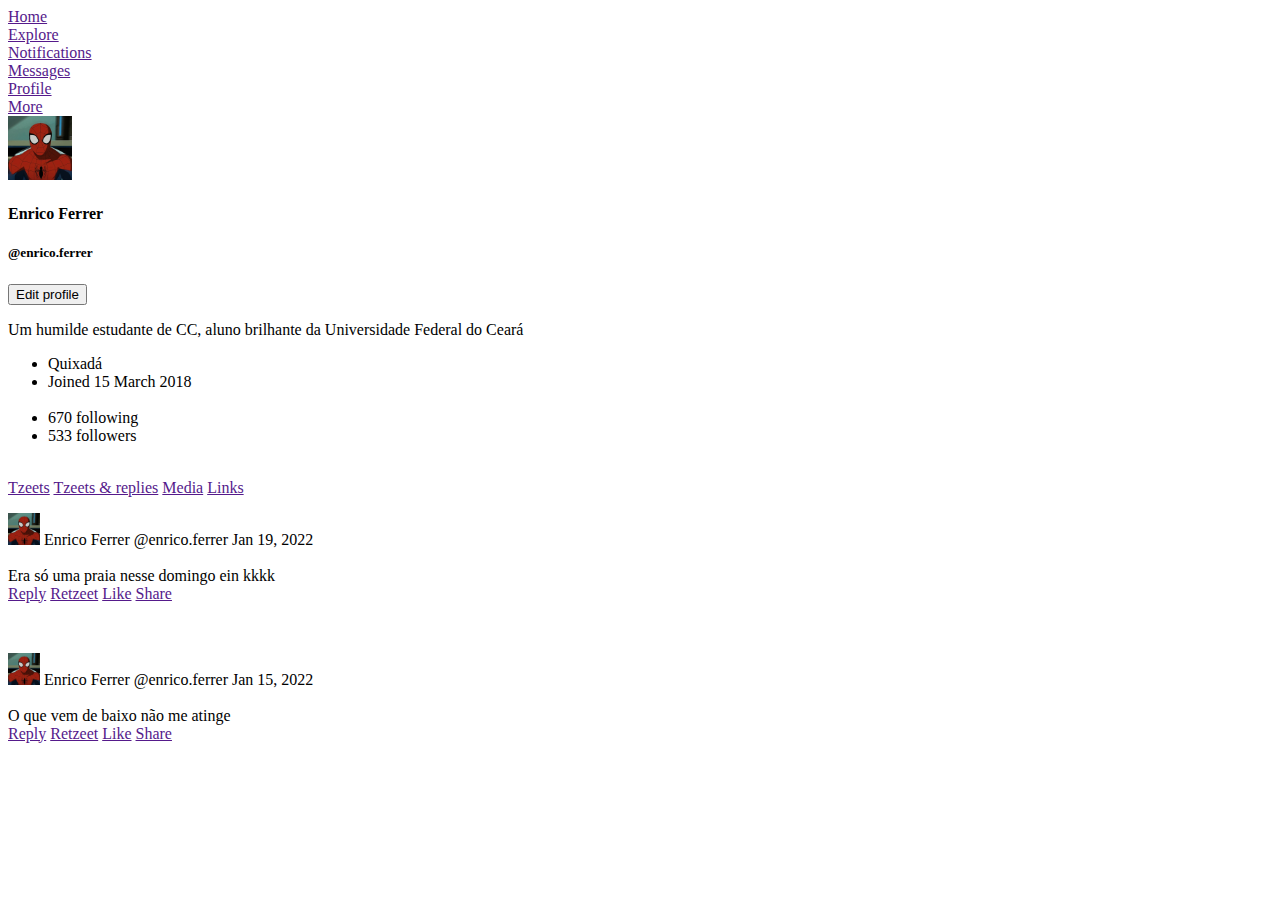
<file: lista01/index.html>
<!DOCTYPE html>
<html lang="en">
<head>
    <meta charset="UTF-8">
    <meta http-equiv="X-UA-Compatible" content="IE=edge">
    <meta name="viewport" content="width=device-width, initial-scale=1.0">
    <title>Document</title>
</head>
<body>
    <a href="">Home</a><br>
    <a href="">Explore</a><br>
    <a href="">Notifications</a><br>
    <a href="">Messages</a><br>
    <a href="">Profile</a><br>
    <a href="">More</a><br>
    <img src="spiderman pic.jpg" width="64" height="64">
    <h4>
        Enrico Ferrer
    </h4>
    <h5>
        @enrico.ferrer
    </h5>

    <button type="button">Edit profile</button>
    <p>Um humilde estudante de CC, aluno brilhante da Universidade Federal do Ceará</p>

    <ul>
        <li>Quixadá</li>
        <li>Joined 15 March 2018</li> <br>
        <li>670 following</li>
        <li>533 followers</li><br>
    </ul>
    <a href="">Tzeets</a>
    <a href="">Tzeets & replies</a>
    <a href="">Media</a>
    <a href="">Links</a>

    <p>
        <img src="spiderman pic.jpg" width="32" height="32">
        Enrico Ferrer @enrico.ferrer Jan 19, 2022<br><br
        >Era só uma praia nesse domingo ein kkkk<br>
        <a href="">Reply</a>
        <a href="">Retzeet</a>
        <a href="">Like</a>
        <a href="">Share</a>
    </p>
    <br>
    <p>
        <img src="spiderman pic.jpg" width="32" height="32">
        Enrico Ferrer @enrico.ferrer Jan 15, 2022<br><br
        >O que vem de baixo não me atinge<br>
        <a href="">Reply</a>
        <a href="">Retzeet</a>
        <a href="">Like</a>
        <a href="">Share</a>
    </p>
</body>
</html>
</file>
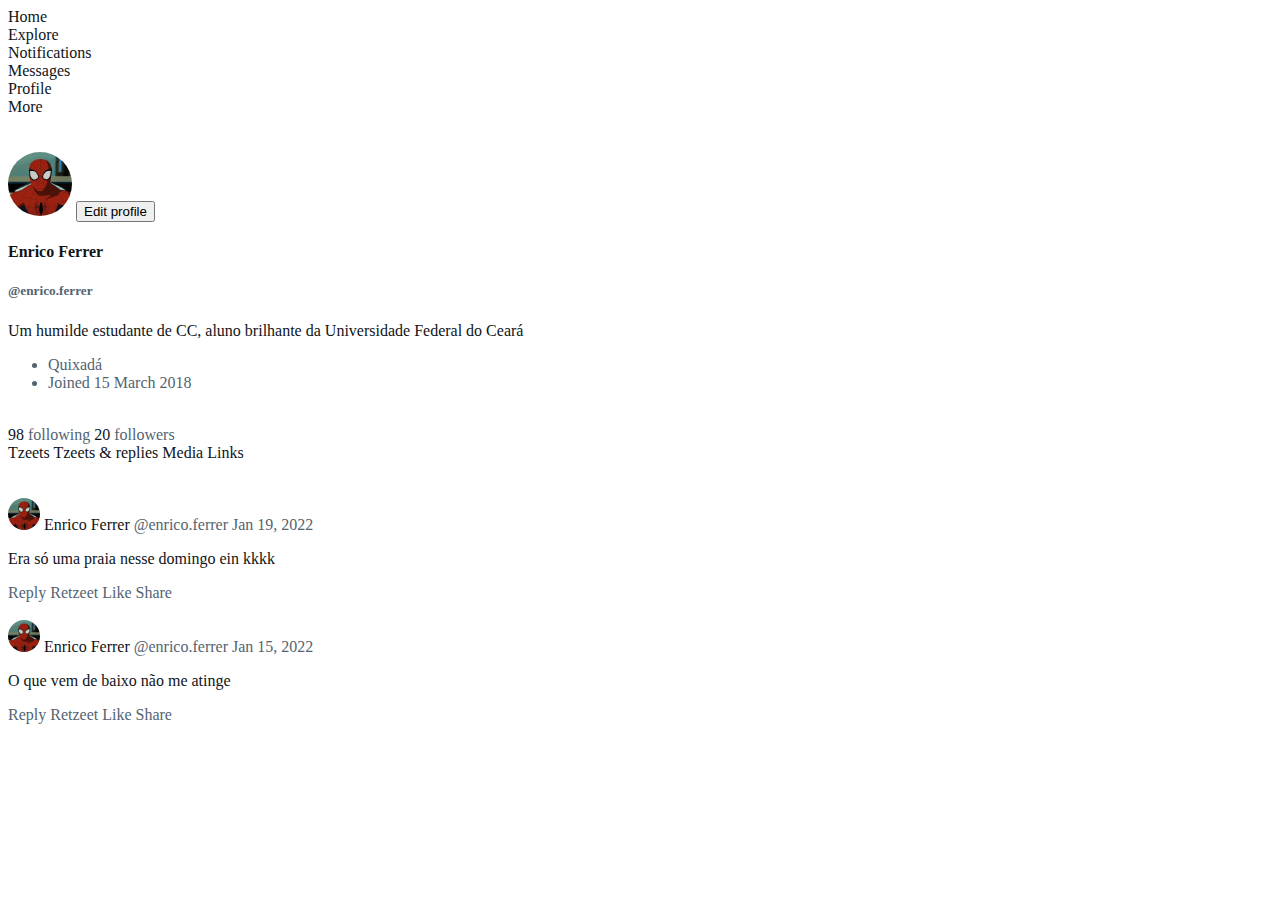
<file: lista02/index.html>
<!DOCTYPE html>
<html lang="en">
<head>
    <meta charset="UTF-8">
    <meta http-equiv="X-UA-Compatible" content="IE=edge">
    <meta name="viewport" content="width=device-width, initial-scale=1.0">
    <title>Document</title>
    <link rel="stylesheet" type="text/css" href="style.css" media="screen">
</head>
<body>
    <a href="" class="navegacaoEpublicacao">Home</a><br>
    <a href="" class="navegacaoEpublicacao">Explore</a><br>
    <a href="" class="navegacaoEpublicacao">Notifications</a><br>
    <a href="" class="navegacaoEpublicacao">Messages</a><br>
    <a href="" class="navegacaoEpublicacao">Profile</a><br>
    <a href="" class="navegacaoEpublicacao">More</a><br>

    <br><br>

    <img src="spiderman pic.jpg" width="64" height="64">
    <button type="button">Edit profile</button>
    
    <h4 class="preto">
        Enrico Ferrer
    </h4>
    <h5 class="cinza">
        @enrico.ferrer
    </h5>

    <p class="preto">Um humilde estudante de CC, aluno brilhante da Universidade Federal do Ceará</p>

    <ul class="cinza">
        <li>Quixadá</li>
        <li>Joined 15 March 2018</li> <br>
    </ul>

    <a href="" class="estatisticas underline">98 <span class="letras">following</span></a>

    <a href="" class="estatisticas underline">20 <span class="letras">followers</span></a><br>
    

    <a href="" class="navegacaoEpublicacao">Tzeets</a>
    <a href="" class="navegacaoEpublicacao">Tzeets & replies</a>
    <a href="" class="navegacaoEpublicacao">Media</a>
    <a href="" class="navegacaoEpublicacao">Links</a>

    <br><br><br>

    <div class="tzeet">
        <img src="spiderman pic.jpg" width="32" height="32">
        <span class ="preto">Enrico Ferrer</span>
        <span class ="cinza">@enrico.ferrer</span>
        <span class ="cinza">Jan 19, 2022</span>
        <p class="preto">Era só uma praia nesse domingo ein kkkk</p>
        <a href="" id="replyShare" class="acoes">Reply</a>
        <a href="" id="retzeet" class="acoes">Retzeet</a>
        <a href="" id="like" class="acoes">Like</a>
        <a href="" id="replyShare" class="acoes">Share</a>
    </div>

    <br>

    <div class="tzeet">
        <img src="spiderman pic.jpg" width="32" height="32">
        <span class ="preto">Enrico Ferrer</span>
        <span class ="cinza">@enrico.ferrer</span>
        <span class ="cinza">Jan 15, 2022</span>
        <p class="preto">O que vem de baixo não me atinge</p>
        <a href="" id="replyShare" class="acoes">Reply</a>
        <a href="" id="retzeet" class="acoes">Retzeet</a>
        <a href="" id="like" class="acoes">Like</a>
        <a href="" id="replyShare" class="acoes">Share</a>
    </div>
</body>
</html>
</file>
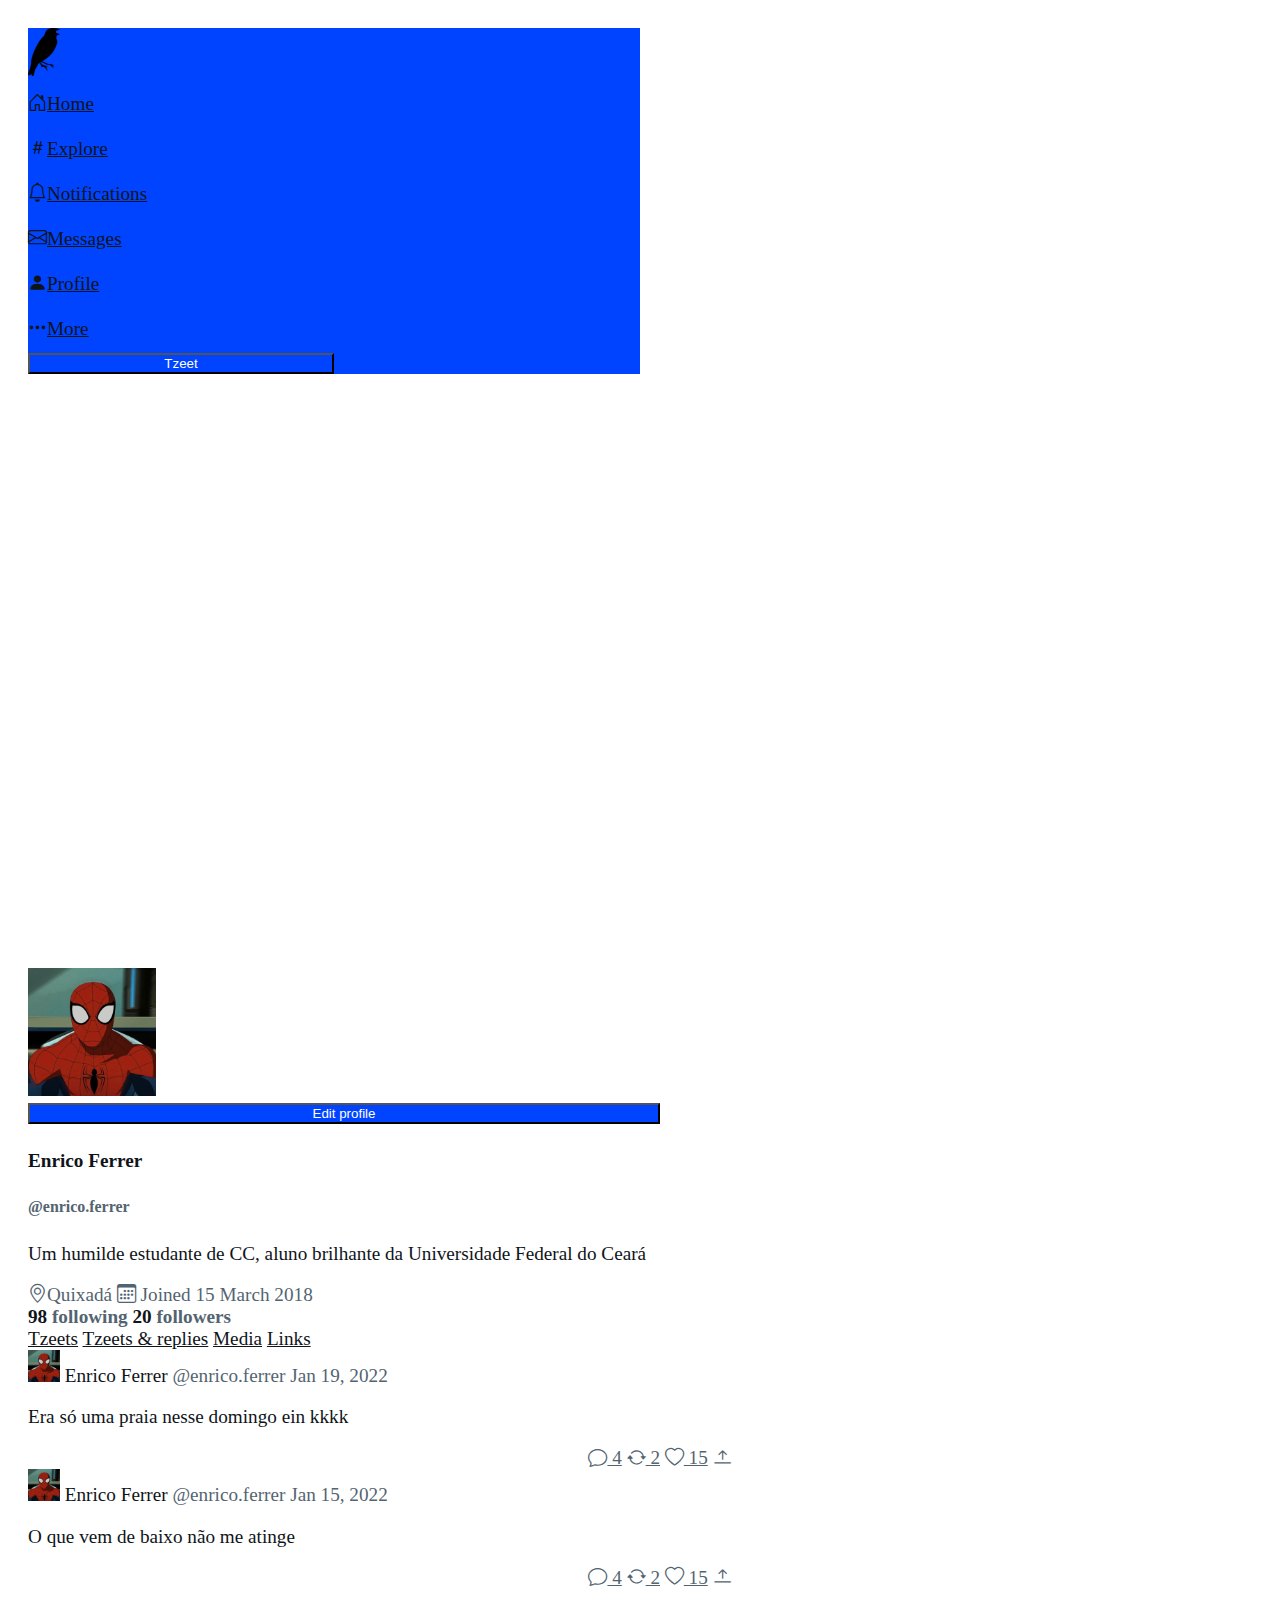
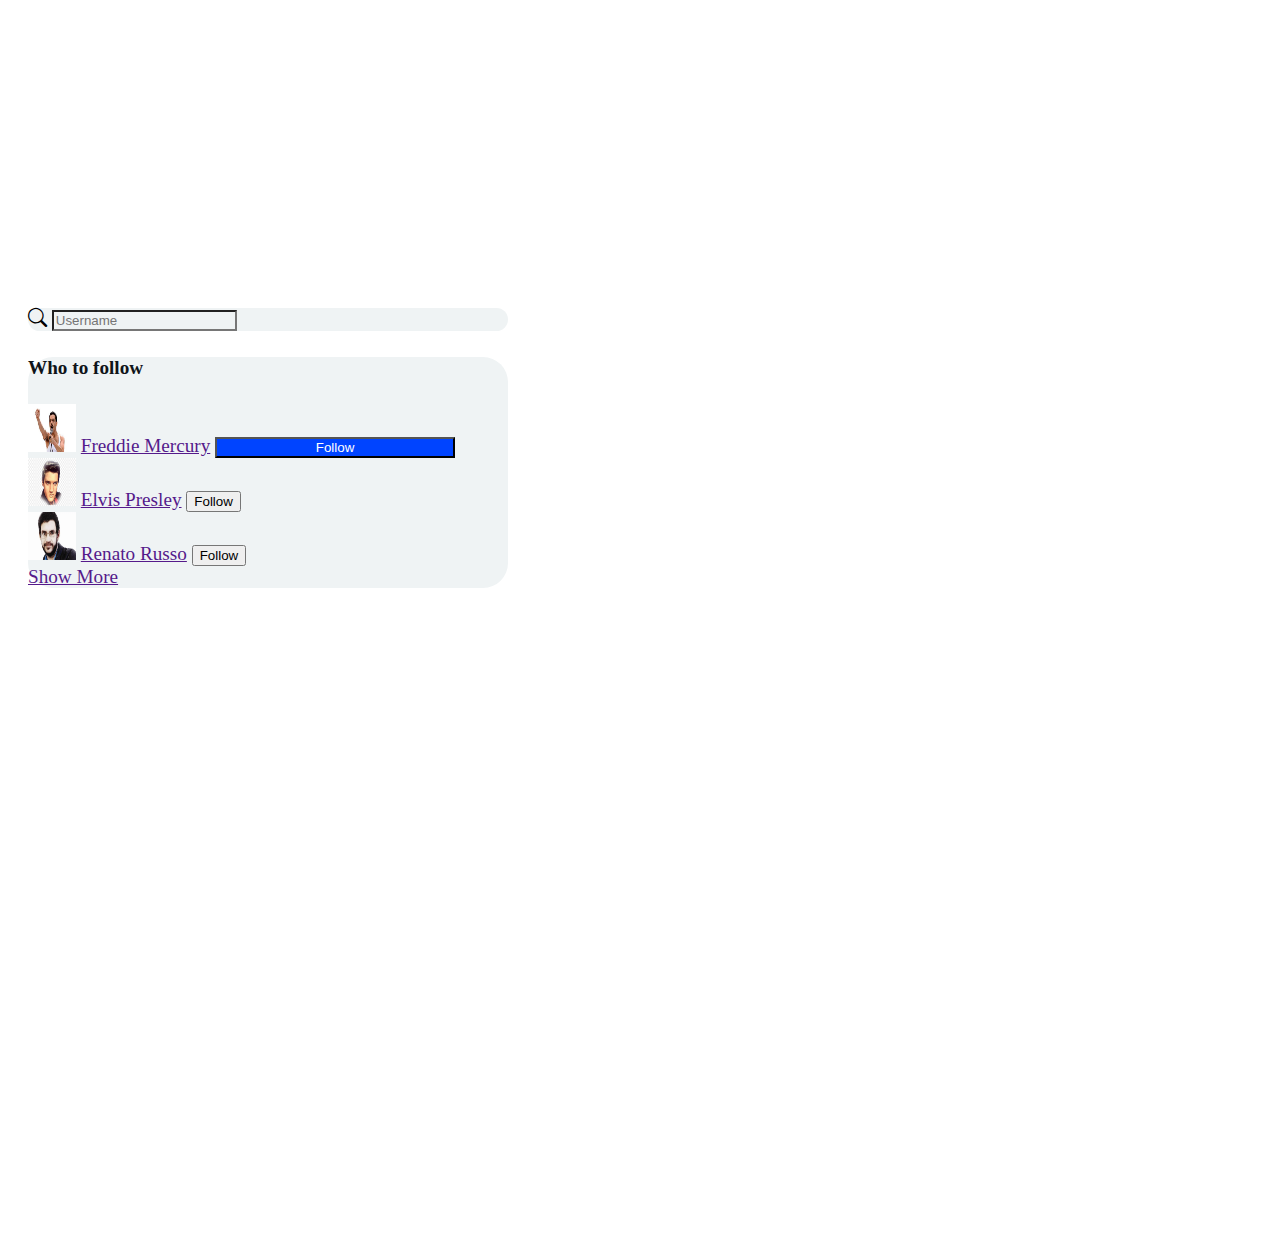
<file: lista03/index.html>
<!DOCTYPE html>
<html lang="en">
<head>
    <meta charset="utf-8">
    <meta http-equiv="X-UA-Compatible" content="IE=edge">
    <meta name="viewport" content="width=device-width, initial-scale=1, shrink-to-fit=no">
    <title>Document</title>
    <link rel="stylesheet" type="text/css" href="style.css" media="screen">
    <link rel="stylesheet" href="https://cdn.jsdelivr.net/npm/bootstrap@4.1.3/dist/css/bootstrap.min.css" integrity="sha384-MCw98/SFnGE8fJT3GXwEOngsV7Zt27NXFoaoApmYm81iuXoPkFOJwJ8ERdknLPMO" crossorigin="anonymous">
    <link rel="stylesheet" href="https://cdn.jsdelivr.net/npm/bootstrap-icons@1.8.2/font/bootstrap-icons.css">
</head>
<body class="d-flex">
    <nav class="esquerda">
        <div class="navegacao preto button px-3 ps-5">
            <img src="pics/tiziu.png" class="ms-5 mt-2 mb-2">
            <a href=""><i class="bi bi-house-door"></i><span>Home</span></a>
            <a href="" flex><i class="bi bi-hash"></i><span>Explore</span></a>
            <a href=""><i class="bi bi-bell"></i><span>Notifications</span></a>
            <a href=""><i class="bi bi-envelope"></i><span>Messages</span></a>
            <a href=""><i class="bi bi-person-fill"></i><span>Profile</span></a>
            <a href=""><i class="bi bi-three-dots"></i><span>More</span></a>
            <button class="btn btn-outline-primary border button">Tzeet</button>
        </div> 
    </nav>
    <main class="mainContent col-6">
        <div class="border broder-1">
            <div class="row d-flex align-items-end">
                <div class="d-inline col-3">
                    <img src="pics/spiderman pic.jpg" class="rounded-circle" width="128" height="128">
                </div>
                <div class="col-6"></div>
                <button type="button" class="btn btn-primary border col-3 button">Edit profile</button>
            </div>
            <h4 class="preto">
                Enrico Ferrer
            </h4>
            <h5 class="cinza">
                @enrico.ferrer
            </h5>
            <p class="preto">Um humilde estudante de CC, aluno brilhante da Universidade Federal do Ceará</p>
            <div class="inline place">
                <a href=""><i class="bi bi-geo-alt"></i>Quixadá</a>
                <a href=""><i class="bi bi-calendar3"></i> Joined 15 March 2018</a>
            </div>
            <div class="estatisticas">
                <a href="">98 <span>following</span></a>
                <a href="">20 <span>followers</span></a>
            </div>
                <div class="container">
                    <div class="row margin-center publicacoes">
                        <a href="" class="col-3">Tzeets</a>
                        <a href="" class="col-3">Tzeets & replies</a>
                        <a href="" class="col-3">Media</a>
                        <a href="" class="col-3">Links</a>
                    </div>
                </div>
            <div class="tzeet border">
                <img src="pics/spiderman pic.jpg" class ="rounded-circle" width="32" height="32">
                <span class ="preto">Enrico Ferrer</span>
                <span class ="cinza">@enrico.ferrer</span>
                <span class ="cinza">Jan 19, 2022</span>
                <p class="preto">Era só uma praia nesse domingo ein kkkk</p>
                <div class="row align">
                    <a href="" class="col-3" id="replyShare"><i class="bi bi-chat"></i> 4</a>
                    <a href="" class="col-3" id="retzeet"><i class="bi bi-arrow-repeat"></i> 2</a>
                    <a href="" class="col-3" id="like"><i class="bi bi-heart"></i> 15</a>
                    <a href="" class="col-3" id="replyShare"><i class="bi bi-arrow-bar-up"></i></a>
                </div>
            </div>
            <div class="tzeet border">
                <img src="pics/spiderman pic.jpg" class="rounded-circle" width="32" height="32">
                <span class ="preto">Enrico Ferrer</span>
                <span class ="cinza">@enrico.ferrer</span>
                <span class ="cinza">Jan 15, 2022</span>
                <p class="preto">O que vem de baixo não me atinge</p>
                <div class="row align">
                    <a href="" class="col-3" id="replyShare"><i class="bi bi-chat"></i> 4</a>
                    <a href="" class="col-3" id="retzeet"><i class="bi bi-arrow-repeat"></i> 2</a>
                    <a href="" class="col-3" id="like"><i class="bi bi-heart"></i> 15</a>
                    <a href="" class="col-3" id="replyShare"><i class="bi bi-arrow-bar-up"></i></a>
                </div>
            </div>
        </div>
    </main>
    <div class=" p-3 direita curvo">
        <div>
            <form class="border background linhazinha curvo">
                <i class="bi bi-search"></i>
                <input class="border background" type="text" name="nome"  placeholder="Username">
            </form>
        </div>
        <div class="border background my-3 curvo rounded">
                <div class="border">
                    <h4 class="preto">  Who to follow</h4>
                </div>
                <div class="my-3">
                    <img src="pics/freddie.png" class ="rounded-circle" width="48" height="48">
                    <a href="">Freddie Mercury</a>
                    <button type="button" class="btn btn-primary border button">Follow</button>
                </div>
                <div class="my-3">
                    <img src="pics/elvis.png" class ="rounded-circle" width="48" height="48">
                    <a href="">Elvis Presley</a>
                    <button type="button" class="btn btn-primary border">Follow</button>
                </div>
                <div class="my-3">
                    <img src="pics/renato.png" class ="rounded-circle"  width="48" height="48">
                    <a href="">Renato Russo</a>
                    <button type="button" class="btn btn-primary border">Follow</button>
                </div>
                <a href="">Show More</a>
        </div>
    </div>
</body>
</html>
</file>
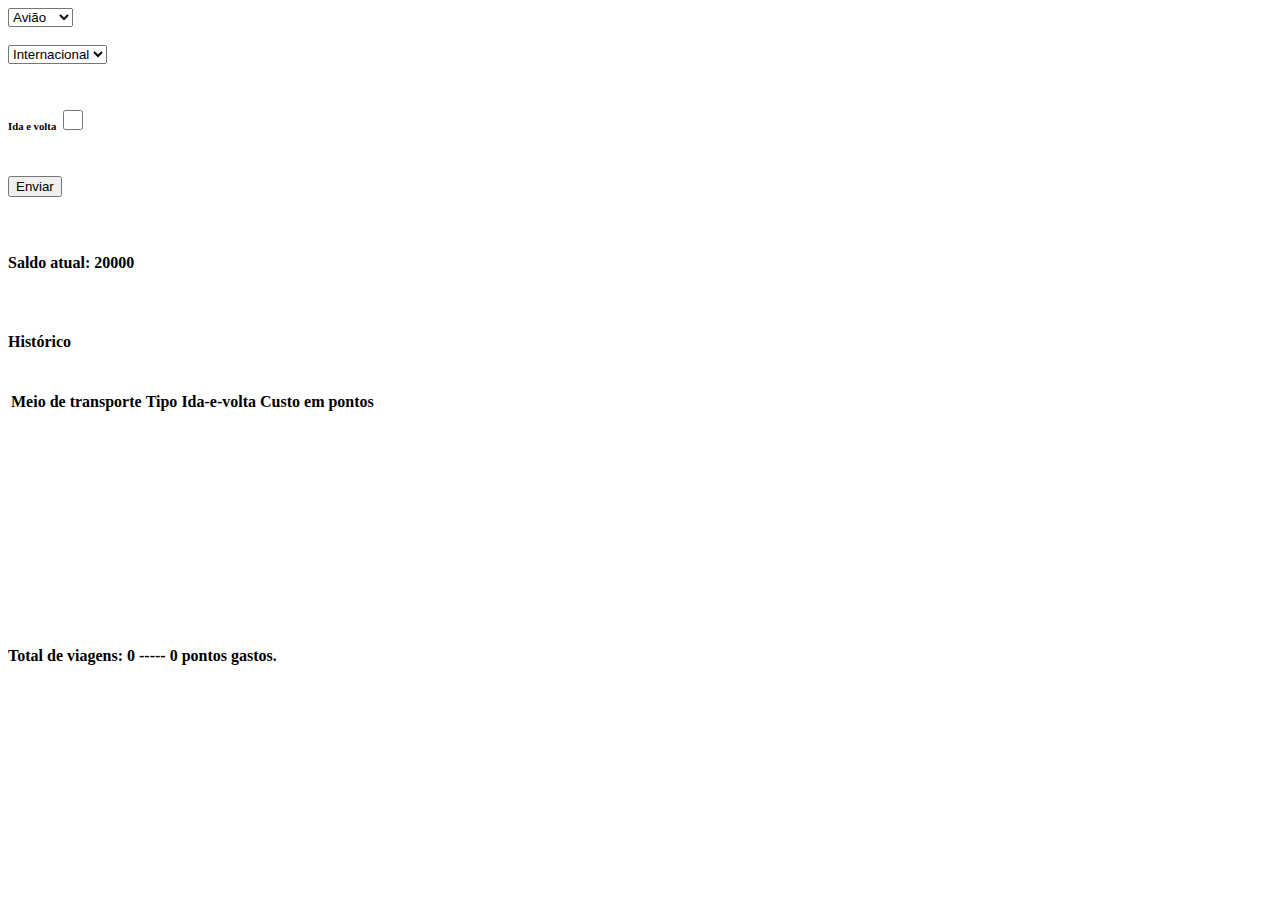
<file: provaPratica/index.html>
<!DOCTYPE html>
<html lang="en">
<head>
    <meta charset="utf-8">
    <meta http-equiv="X-UA-Compatible" content="IE=edge">
    <meta name="viewport" content="width=device-width, initial-scale=1, shrink-to-fit=no">
    <title>Prova prática dev. web</title>
    <link rel="stylesheet" type="text/css" href="style.css" media="screen">
    <link rel="stylesheet" href="https://cdn.jsdelivr.net/npm/bootstrap@4.1.3/dist/css/bootstrap.min.css" integrity="sha384-MCw98/SFnGE8fJT3GXwEOngsV7Zt27NXFoaoApmYm81iuXoPkFOJwJ8ERdknLPMO" crossorigin="anonymous">
    <link rel="stylesheet" href="https://cdn.jsdelivr.net/npm/bootstrap-icons@1.8.2/font/bootstrap-icons.css">
</head>
<body>
    
    <form name="comprando passagem" onsubmit="getInformation(event)">
        <!-- MEIO DE TRANSPORTE -->
        <select name="meio de transporte" id="select00" onchange="identificarOpcao(this,document.getElementById('select02'))">
            <option value="Aviao" selected="selected">Avião</option>
            <option value="Onibus">Ônibus</option>
        </select> 

        <br><br>
    
        <!-- TIPO DE VIAGEM -->
        <select name="tipo de viagem" id="select02">
            <option value="Internacional">Internacional</option>
            <option value="Nacional">Nacional</option>
        </select>

        <br><br>

        <!-- CHECKBOX IDA E VOLTA -->
        <h6>Ida e volta <input type="checkbox" id="idaVolta" /></h6>
        
        <br>
        
        <!-- ENVIAR -->
        <button type="submit" id="button">Enviar</button>
    </form>

    <br><br>

    <h4>Saldo atual: <span id="saldo">20000</span></h4>

    <br>

    <h4>Histórico</h4>

    <br>

    <div class="my-custom-scrollbar">
        <table class="table table table-bordered table-striped mb-0" id="table">
            <thead>
                <tr>
                    <th scope="col">Meio de transporte</th>
                    <th scope="col">Tipo</th>
                    <th scope="col">Ida-e-volta</th>
                    <th scope="col">Custo em pontos</th>
                </tr>
            </thead>
            <tbody id="tbody">
                <tr>
                </tr>
            </tbody>
        </table>
    </div>

    <br><br>
    
    <h4>Total de viagens: <span id="travelsNumber">0</span> ----- <span id="pointsSpent">0</span> pontos gastos.</h4>

    <script src="script.js"></script>
</body>
</html>
</file>
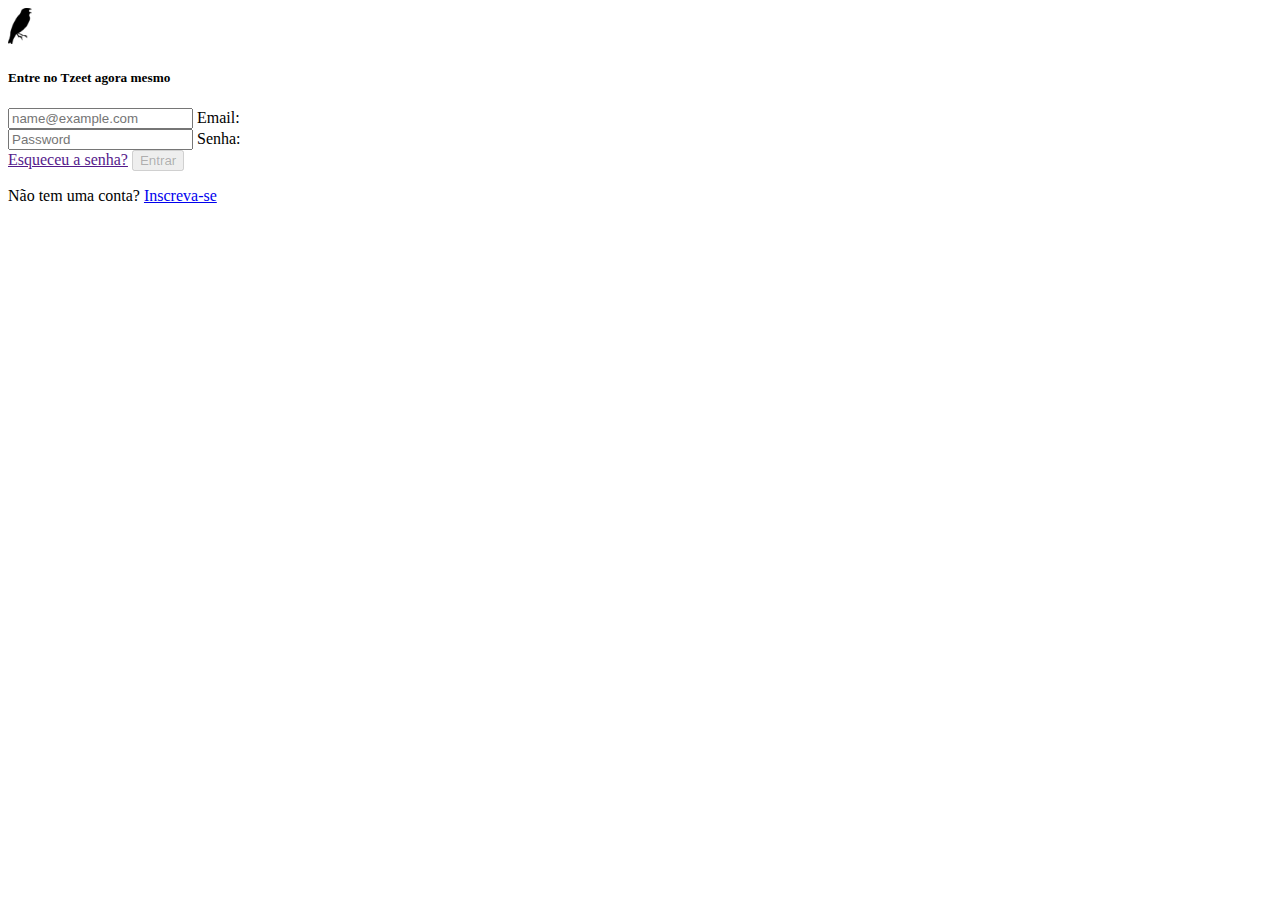
<file: lista05/signIn.html>
<!DOCTYPE html>
<html lang="en">
<head>
    <meta charset="UTF-8">
    <meta http-equiv="X-UA-Compatible" content="IE=edge">
    <meta name="viewport" content="width=device-width, initial-scale=1.0">
    <title>Sign In</title>
    <link href="https://cdn.jsdelivr.net/npm/bootstrap@5.0.2/dist/css/bootstrap.min.css" rel="stylesheet" integrity="sha384-EVSTQN3/azprG1Anm3QDgpJLIm9Nao0Yz1ztcQTwFspd3yD65VohhpuuCOmLASjC" crossorigin="anonymous">
</head>
<body>
    <div class="d-flex justify-content-center align-items-center bg-dark bg-gradient" style="height: 100vh">
        <div class="card ps-3 pe-3" style="width: 25rem;">
            <div class="text-center">
                <img src="pics/tiziu.png" class="mt-2 mb-3" width="6%" heigth="6%">
            </div>
            
            <h5 class="card-title">Entre no Tzeet agora mesmo</h5>
            
            <div class="form-floating">
                <input type="email" class="form-control" id="floatingInput" placeholder="name@example.com">
                <label for="floatingInput" class="ps-0">Email:</label>
            </div>
            <div id="emailSpace"></div>
            <div class="form-floating mt-3">
                <input type="password" class="form-control" id="floatingPassword" placeholder="Password">
                <label for="floatingPassword" class="ps-0">Senha:</label>
            </div>
            
            <a href="">Esqueceu a senha?</a>
            
            <button class="rounded-pill btn btn-primary mt-5 mb-2" id="button" onclick="login()">Entrar</button>
            
            <p>Não tem uma conta? <a href="signUp.html">Inscreva-se</a></p>
        </div>
    </div>
    
    
    
    <script src="signIn.js"></script>
</body>
</html>
</file>
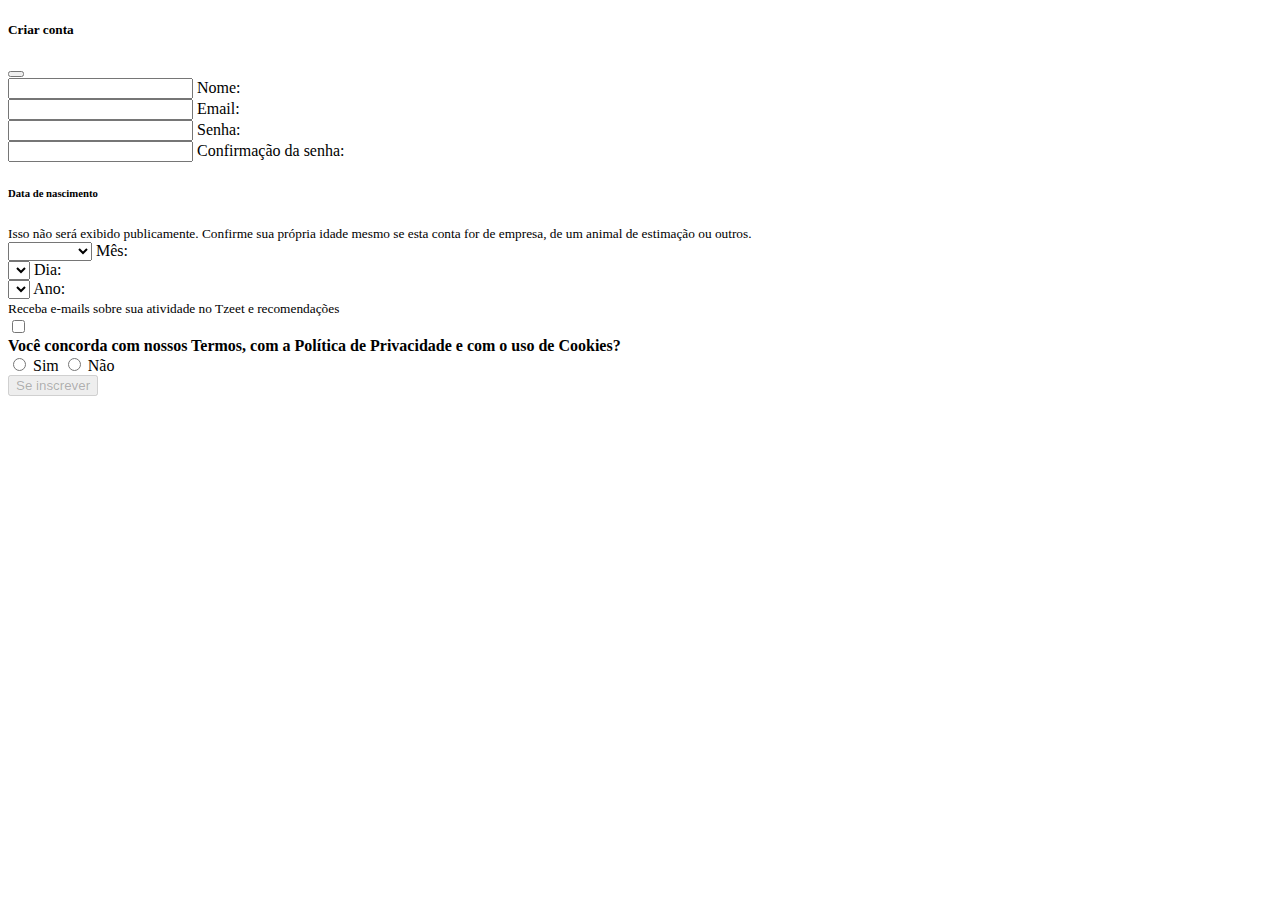
<file: lista05/signUp.html>
<!DOCTYPE html>
<html lang="en">
<head>
    <meta charset="UTF-8">
    <meta http-equiv="X-UA-Compatible" content="IE=edge">
    <meta name="viewport" content="width=device-width, initial-scale=1.0">
    <title>Sign Up</title>
    <link href="https://cdn.jsdelivr.net/npm/bootstrap@5.2.0-beta1/dist/css/bootstrap.min.css" rel="stylesheet" integrity="sha384-0evHe/X+R7YkIZDRvuzKMRqM+OrBnVFBL6DOitfPri4tjfHxaWutUpFmBp4vmVor" crossorigin="anonymous">
    <script src="https://cdn.jsdelivr.net/npm/bootstrap@5.2.0-beta1/dist/js/bootstrap.bundle.min.js" integrity="sha384-pprn3073KE6tl6bjs2QrFaJGz5/SUsLqktiwsUTF55Jfv3qYSDhgCecCxMW52nD2" crossorigin="anonymous"></script>
    <script src="https://code.jquery.com/jquery-3.6.0.js" integrity="sha256-H+K7U5CnXl1h5ywQfKtSj8PCmoN9aaq30gDh27Xc0jk=" crossorigin="anonymous"></script>
</head>
<body>

    <div class="modal fade bg-dark bg-gradient" id="simpleModal" data-bs-backdrop="static" tabindex="-1" aria-labelledby="exampleModalLabel" aria-hidden="true">
        <div class="modal-dialog">
            <div class="modal-content">
                <div class="modal-header">
                    <h5>Criar conta</h5>
                    <button type="button" class="btn-close" onclick="window.location.href='signIn.html';" aria-label="Close"></button>
                </div>
                <div class="modal-body">
                    
                    <form action="" id="cadastro">
                        <div class="form-floating">
                            <input type="name" class="form-control" id="floatingNameInput">
                            <label for="floatingNameInput" class="ps-0">Nome:</label>
                        </div>
                        <div class="text-danger" id="nameSpace" ></div>

                        <div class="form-floating mt-2">
                            <input type="email" class="form-control" id="floatingEmailInput">
                            <label for="floatingEmailInput" class="ps-0">Email:</label>
                        </div>
                        <div class="text-danger" id="emailSpace"></div>

                        <div class="form-floating mt-2">
                            <input type="password" class="form-control" id="floatingPasswordInput">
                            <label for="floatingPassword" class="ps-0">Senha:</label>
                        </div>
                        <div class="text-danger" id="passwordSpace"></div>

                        <div class="form-floating mt-2">
                            <input type="password" class="form-control" id="floatingRePasswordInput">
                            <label for="floatingRePassword" class="ps-0">Confirmação da senha:</label>
                        </div>
                        <div class="text-danger" id="rePasswordSpace"></div>
                        
                        <h6 class="mt-2"><strong>Data de nascimento</strong></h6>
                        <small>Isso não será exibido publicamente. 
                            Confirme sua própria idade mesmo se esta conta for de empresa, de um animal de estimação ou outros.</small>

                        <div class="row">
                            <div class="form-floating mt-2 col-6">
                                <select name="month" class="form-control" id="month" placeholde="month" onchange="identificarOpcao(this,document.getElementById('day'), 1)">
                                    <option disabled selected value="0"> </option>
                                    <option value="1">Janeiro</option>
                                    <option value="2">Fevereiro</option>
                                    <option value="3">Março</option>
                                    <option value="4">Abril</option>
                                    <option value="5">Maio</option>
                                    <option value="6">Junho</option>
                                    <option value="7">Julho</option>
                                    <option value="8">Agosto</option>
                                    <option value="9">Setembro</option>
                                    <option value="10">Outubro</option>
                                    <option value="11">Novembro</option>
                                    <option value="12">Dezembro</option>
                                </select>
                                <label for="month" class="ps-3">Mês:</label>
                                <div class="text-danger" id="monthSpace"></div>
                            </div>

                            <div class="form-floating mt-2 col">
                                <select name="day" class="form-control" id="day" placeholde="day" onchange="identificarOpcao(document.getElementById('month'), this, 2)">
                                    <option disabled selected value="0"> </option>

                                </select>
                                <label for="day" class="ps-3">Dia:</label>
                                <div class="text-danger" id="daySpace"></div>
                            </div>

                            <div class="form-floating mt-2 col">
                                <select name="year" class="form-control" id="year" placeholde="year">
                                    <option disabled selected value="0"> </option>

                                </select>
                                <label for="year" class="ps-3">Ano:</label>
                                <div class="text-danger" id="yearSpace"></div>
                            </div>

                        </div>  

                        <div class="row mt-2">
                            <small class="col">Receba e-mails sobre sua atividade no Tzeet e recomendações</small>
                            <div class="col-1 pe-5 me-3">
                                <input type="checkbox" name="" id="">
                            </div>
                        </div>

                        <div class="mt-1">
                            <strong>Você concorda com nossos Termos, com a Política de Privacidade e com o uso de Cookies?</strong>
                        </div>
                        <input type="radio" id="y" name="radio" onclick="checkButton(true)"> Sim
                        <input class="ms-2" id="n" name="radio" onclick="checkButton(false)" type="radio"> Não

                        <div class="modal-footer flex-column align-items-stretch">
                            <button id="signupButton" class="btn btn-primary rounded-pill" type="button" onclick="signup()">Se inscrever</button>
                        </div>
                    </form>

                </div>
            </div>
        </div>
    </div>
    
    
    <script src="signUp.js"></script>
</body>
</html>
</file>
<file: lista02/style.css>
a {
    text-decoration: none
}
img {
    border-radius: 50%;
}

/* Navegação e Publicação */
a.navegacaoEpublicacao {
    color: rgb(15,20,25);
}
a.navegacaoEpublicacao:hover {
    background-color: rgba(15,25,20,0.1);
    border-radius: 25px;
}


/* Estatisticas e Numeros */
a.estatisticas {
    color: rgb(15,20,25);
    font: bold;
}
span.letras{
    color: rgb(83,100,113);
}
.underline:hover {
    text-decoration: underline;
}


/* Ações */
a.acoes {
    color: rgb(83,100,113);
    font: bold;
}
#replyShare:hover {
    background-color: rgba(29,155,240,0.1);
    color: rgba(29, 155, 240, 1);
    border-radius: 25px;
    text-decoration: underline;
}
#retzeet:hover {
    background-color: rgba(0, 186, 124, 0.1);
    color: rgba(0, 186, 124, 1);
    border-radius: 25px;
    text-decoration: underline;
}
#like:hover {
    background-color: rgba(249, 24, 128, 0.1);
    color: rgba(249, 24, 128, 1);
    border-radius: 25px;
    text-decoration: underline;
}


/* Preto */
.preto {
    color: rgb(15, 20, 25);
}


/* Cinza */
.cinza {
    color: rgb(83, 100, 113);
}


/* inline */
.inline {
    display: inline;
}


/* Tzeet */
.tzeet:hover {
    background-color: rgba(249, 24, 128, 0.1);
}


/* Seletor de descendência */
div span {
    display: inline;
}
</file>
<file: lista03/style.css>
.preto {
color: rgb(15, 20, 25);
}
.cinza {
color: rgb(83, 100, 113);
}
.tzeet:hover {
background-color: rgba(0, 0, 0, 0.03);
}
.linhazinha {
max-width: auto;
}

/* Navegação */
.navegacao a {
display: flex;
color: rgb(15, 20, 25);
line-height: 45px;
}
.navegacao a:hover {
background-color: rgba(15, 25, 20, 0.1);
text-decoration: none;
border-radius: 30px;
max-width: 70%;
color: rgb(15, 20, 25);
}

/* Estatisticas */
.estatisticas a {
color: rgb(15, 20, 25);
font-weight: bold;
text-decoration: none;
}
.estatisticas span {
color: rgb(83, 100, 113);
}
.estatisticas a:hover {
text-decoration: underline;
}
.place a {
color: rgb(83, 100, 113);
text-decoration: none;
}
.place a:hover {
color: rgb(83, 100, 113);
text-decoration: none;
}

/* Publicacoes */
.publicacoes a {
color: rgb(15, 20, 25);
text-align: center;
}
.publicacoes a:hover {
background-color: rgba(15, 25, 20, 0.1);
text-decoration: none;
border-radius: 30px;
color: rgb(83, 100, 113);
}
.align {
text-align: center;
background-position: center;
background: 10%;
}

/* Acoes */
.tzeet a {
color: rgb(83, 100, 113);
}
a.reply:hover {
color: rgba(29, 155, 240, 1);
text-decoration: none;
}
a.reply:hover i {
background-color: rgba(29, 155, 240, 0.1);
border-radius: 25px;
}

a.share:hover {
color: rgba(29, 155, 240, 1);
border-radius: 25px;
text-decoration: none;
}
a.share:hover i {
background-color: rgba(29, 155, 240, 0.1);
border-radius: 25px;
}

a.retzeet:hover {
color: rgba(0, 186, 124, 1);
border-radius: 25px;
text-decoration: none;
}
a.retzeet:hover i {
background-color: rgba(0, 186, 124, 0.1);
border-radius: 25px;
}

a.like:hover {
color: rgba(249, 24, 128, 1);
border-radius: 25px;
text-decoration: none;
}
a.like:hover i {
background-color: rgba(249, 24, 128, 0.1);
border-radius: 25px;
}

.curvo {
border-radius: 25px;
}

/* Esquerda */
.esquerda {
height: 100vh;
padding: 20px;
font-size: 1.2rem;
}

/* Main */
.mainContent {
width: 100%;
height: 100vh;
padding: 20px;
font-size: 1.2rem;
}

/* Direita */
.background {
background-color: rgb(239, 243, 244);
}

.button {
background-color: rgb(0, 68, 255) !important;
color: white !important;
width: 50% !important;
}

.profileButton {
height: 2rem;
width: 20% !important;
min-width: 130px !important;
}

.btn-info {
background-color: rgb(0, 68, 255) !important;
color: white !important;
border: none !important;
}

.buttonFollow {
background-color: rgb(0, 68, 255) !important;
color: white !important;
width: fit-content !important;
}

.direita {
width: 30rem;
height: 100vh;
padding: 20px;
font-size: 1.2rem;
}

@media (max-width: 768px) {
.direita {
    display: none;
}

.esquerda div span {
    display: none;
}
}
@media (min-width: 768px) {
.esquerda button i {
    display: none;
}
}

/* reply config */
a.replyConfig:hover {
background-color: rgb(29, 155, 240);
border-radius: 25px;
text-decoration: none;
}

/* Multimedia */
a.multimedia:hover {
background-color: rgb(29, 155, 240);
border-radius: 25px;
}

/* add tzeet */
span.tzeetar:hover i {
background-color: rgb(29, 155, 240);
border-radius: 25px;
}
</file>
<file: provaPratica/style.css>
input[type='checkbox'] {
    width:20px;
    height:20px;
}

.my-custom-scrollbar {
    position: relative;
    height: 200px;
    overflow: auto;
}
</file>
